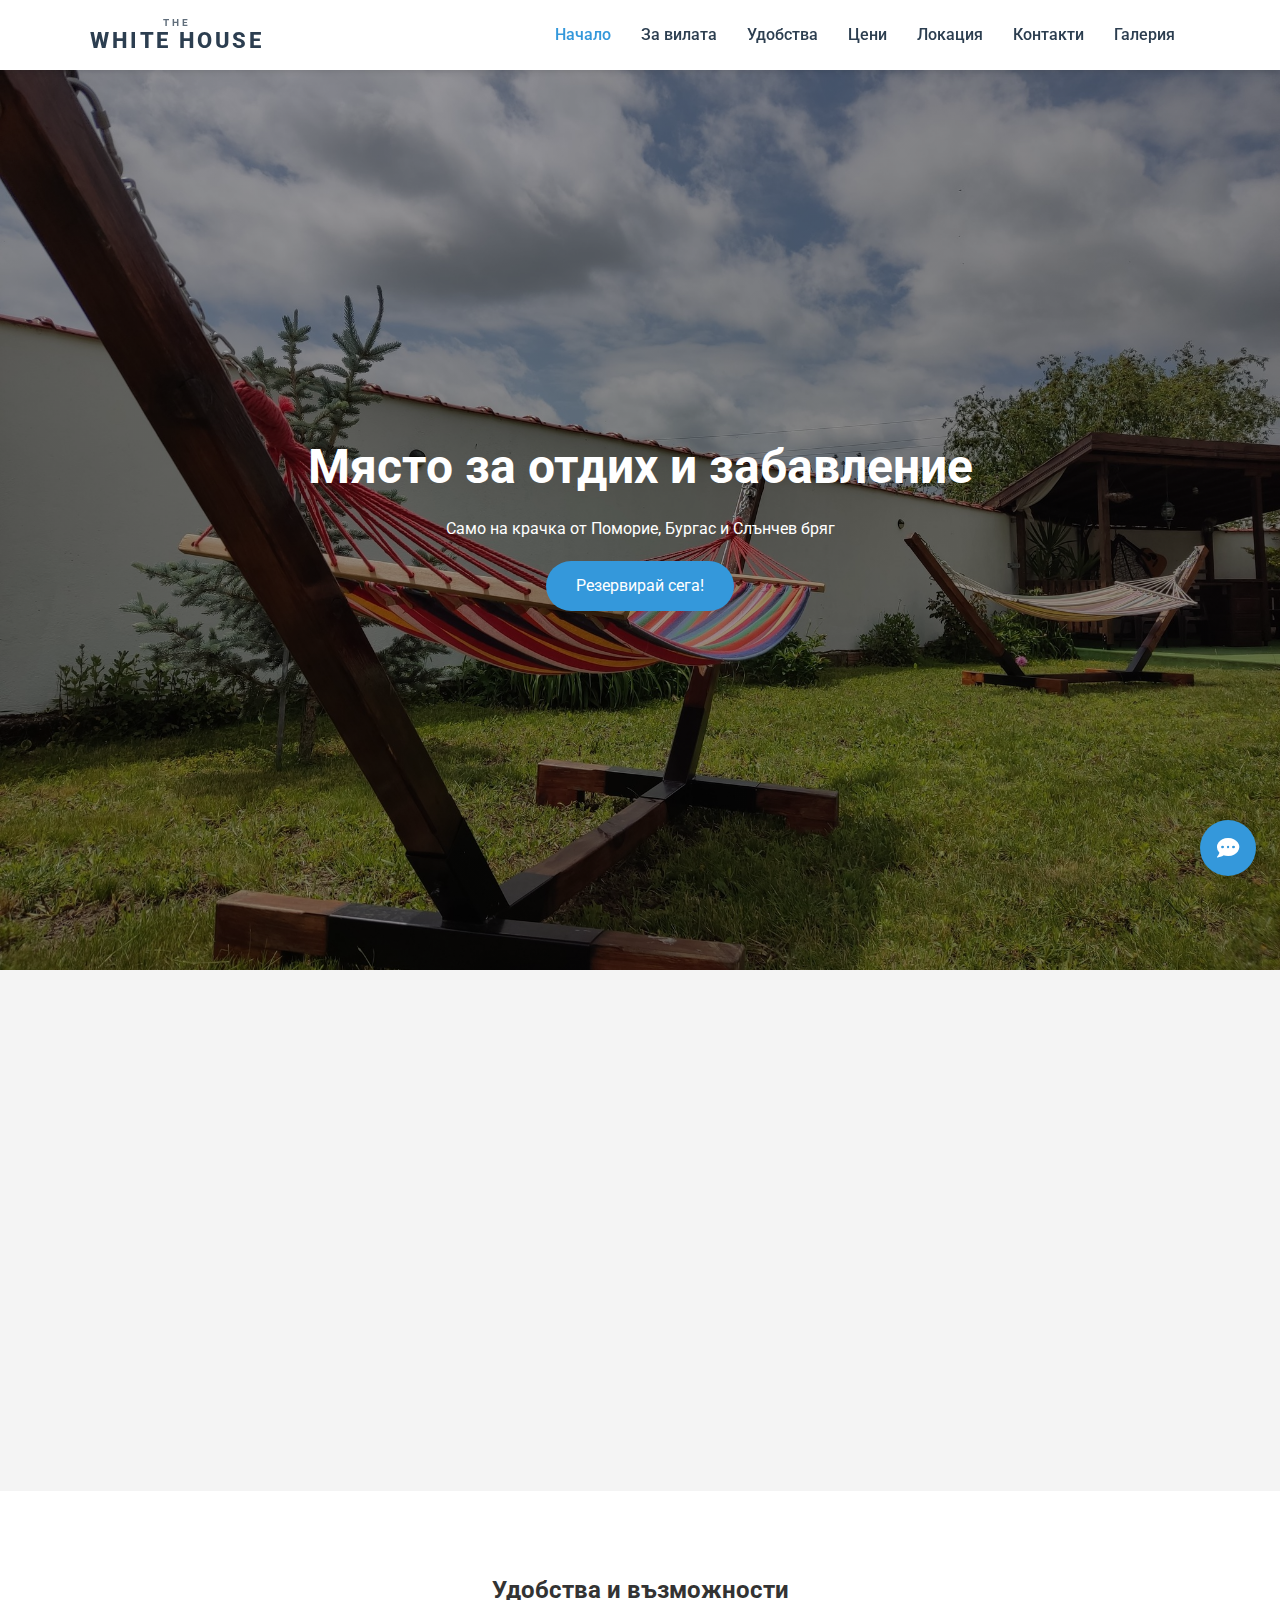
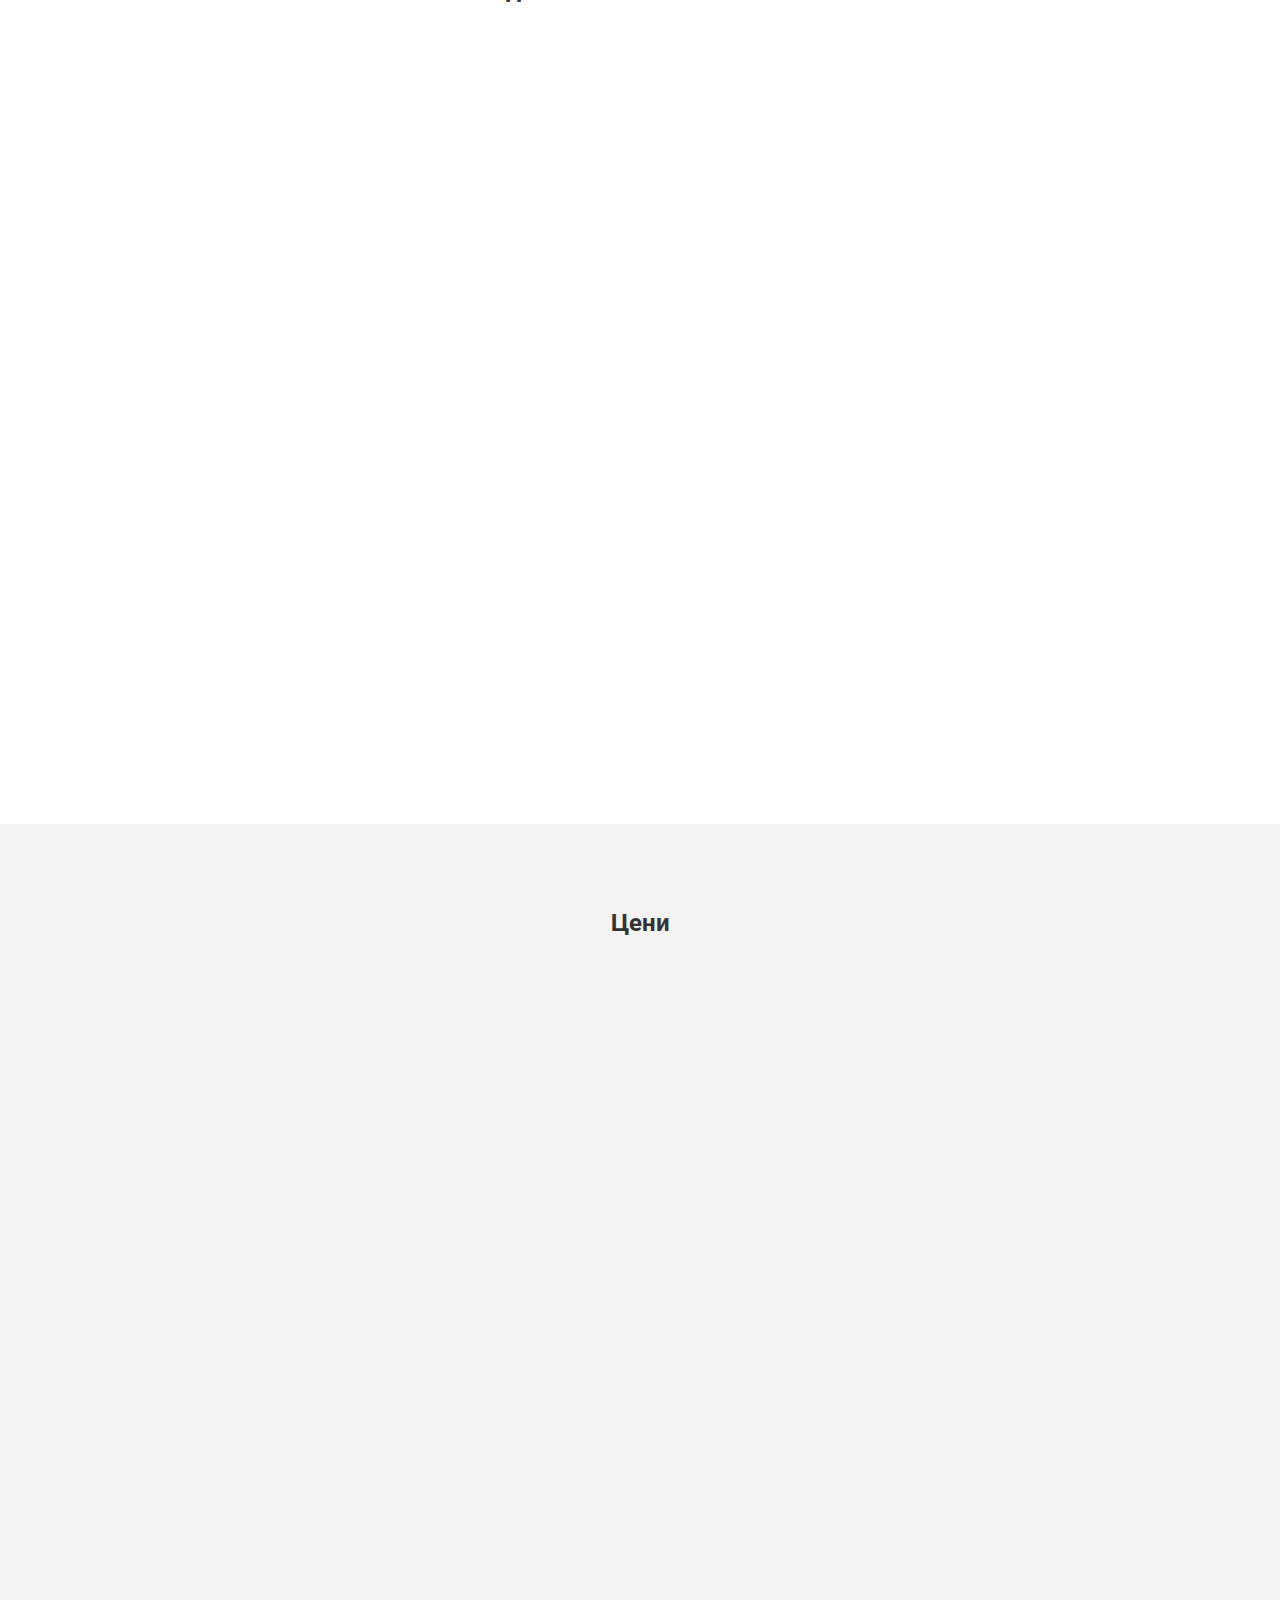
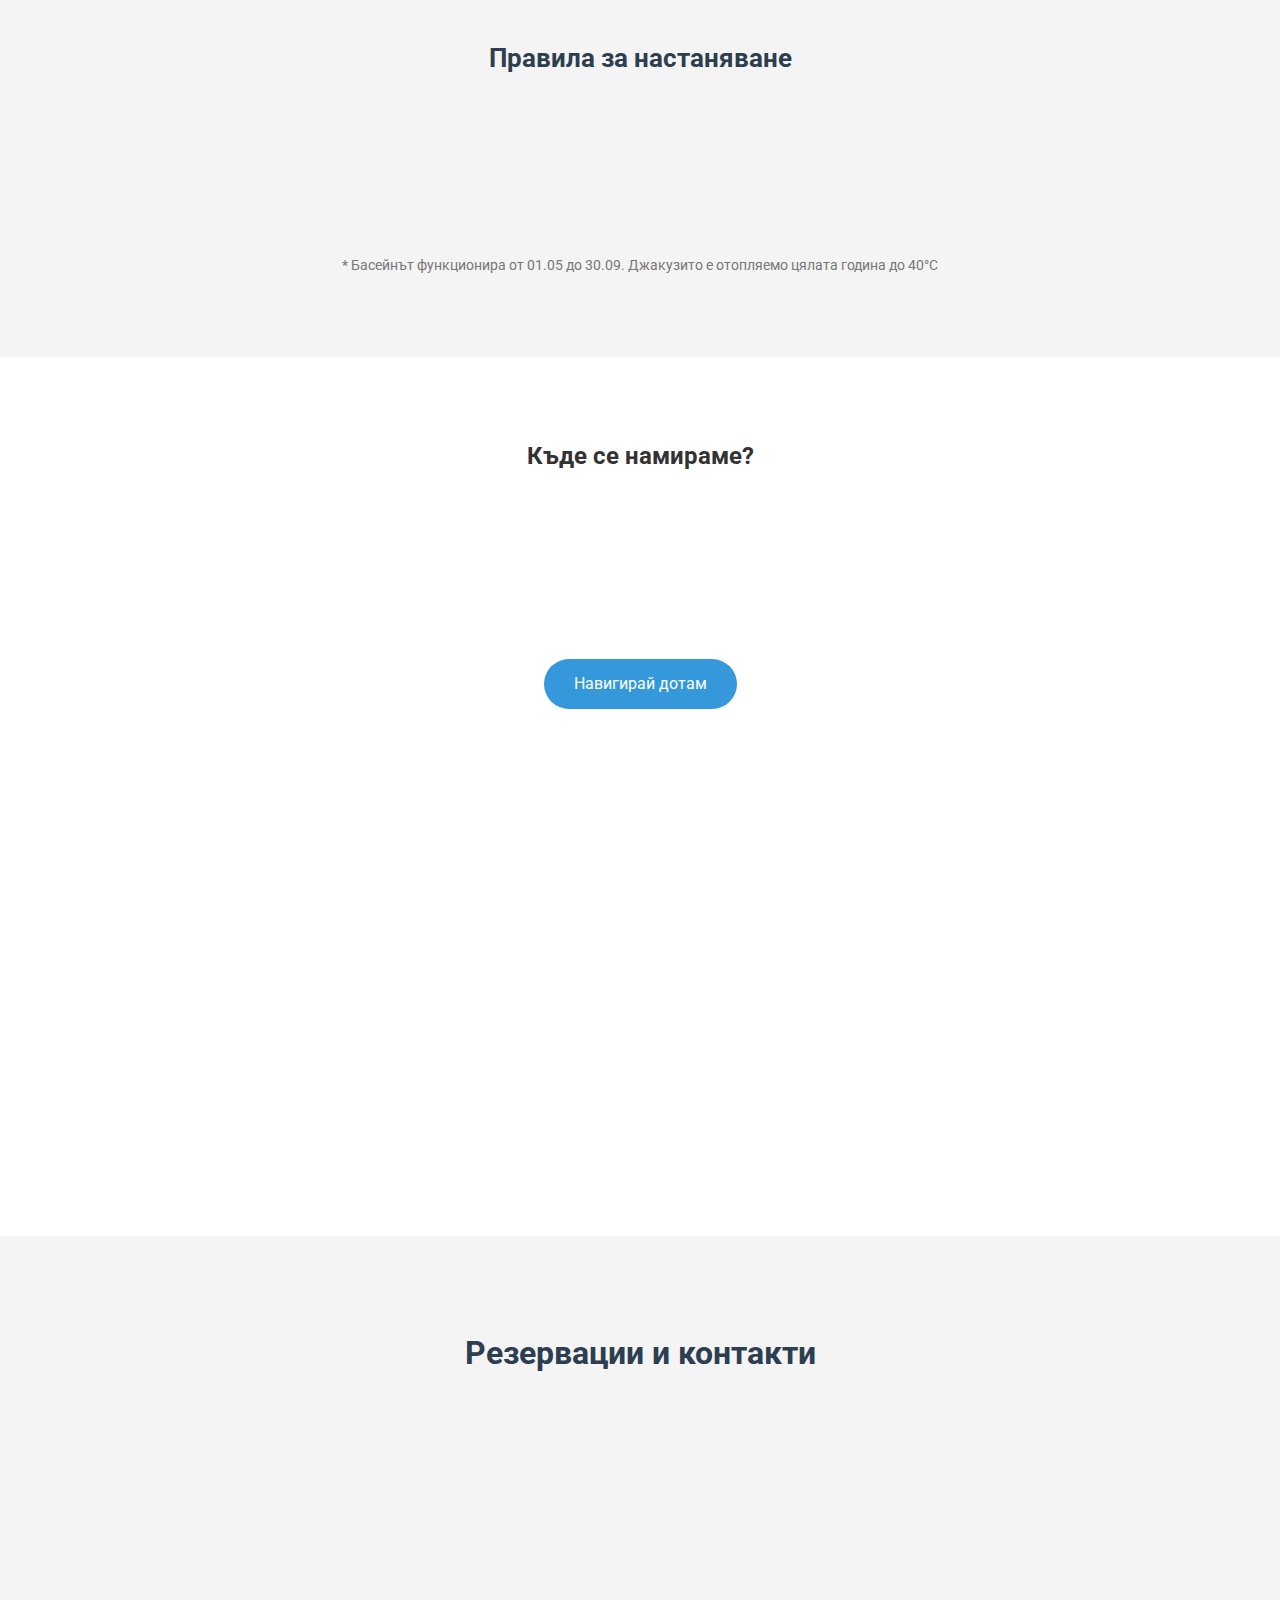
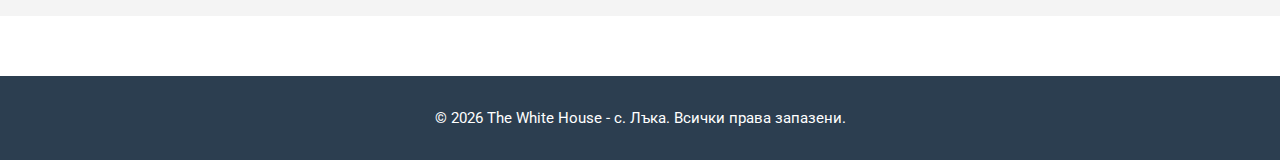
<file: index.html>
<!DOCTYPE html>
<html lang="bg">
<head>
    <meta charset="UTF-8">
    <meta name="viewport" content="width=device-width, initial-scale=1.0">
    <meta name="description" content="Вила The White House в с. Лъка – на 10 км от Бургас и Поморие. Отопляем басейн, джакузи и удобства за семейства и компании.">
    <title>The White House | Вашата почивка до морето</title>
    <link rel="icon" href="gallery/logo.png" type="image/png">
    <link rel="stylesheet" href="https://fonts.googleapis.com/css2?family=Roboto:wght@400;700&display=swap">
    <link rel="stylesheet" href="style.css">
    <link rel="stylesheet" href="https://cdnjs.cloudflare.com/ajax/libs/font-awesome/6.0.0/css/all.min.css">
</head>
<body>

    <!-- Navigation -->
    <nav aria-label="Главна навигация">
        <div class="container">
            <a class="logo logo--split" href="#home" aria-label="The White House">
                <span class="logo-top" aria-hidden="true">The</span>
                <span class="logo-main" aria-hidden="true">White House</span>
            </a>

            <button class="hamburger" id="hamburger" aria-label="Меню">
                <span></span>
                <span></span>
                <span></span>
            </button>

            <ul class="nav-links" id="nav-menu">
                <li><a href="#home" class="active-link">Начало</a></li>
                <li><a href="#about">За вилата</a></li>
                <li><a href="#amenities">Удобства</a></li>
                <li><a href="#prices">Цени</a></li>
                <li><a href="#location">Локация</a></li>
                <li><a href="#contact">Контакти</a></li>
                <li><a href="gallery.html">Галерия</a></li> 
            </ul>
        </div>
    </nav>


    <main id="main">
        <!-- Hero / Home -->
        <header id="home" class="hero">
            <div class="hero-text">
                <h1>Място за отдих и забавление</h1>
                <p>Само на крачка от Поморие, Бургас и Слънчев бряг</p>
                <a href="#contact" class="btn">Резервирай сега!</a>
            </div>
        </header>

        <!-- About -->
        <section id="about" class="section" aria-labelledby="about-title">
            <div class="container">
            <div class="about-grid">
                <div class="about-text">
                    <h2 id="about-title">Добре дошли в "The White House"!</h2>
                    <p>Предлагаме ви идеалното място за компании, семейни празници или просто релакс край отопляемия басейн и луксозното градинско джакузи. Разположена в тихото село Лъка на 10 км от Бургас, Поморие и Сарафово, нашата вила съчетава селското спокойствие с близостта до най-добрите плажове на Черноморието.</p>
                </div>
                <div class="about-image">
                    <img src="gallery/back_house.png" alt="The White House - с. Лъка">
                </div>
                <!-- Key specs -->
                <ul class="specs" aria-label="Основни параметри">
                    <li class="spec-card"><i class="fas fa-bed" aria-hidden="true"></i> 5 Двойни спални</li>
                    <li class="spec-card"><i class="fas fa-users" aria-hidden="true"></i> 10+2 човека</li>
                    <li class="spec-card"><i class="fas fa-water" aria-hidden="true"></i> Отопляем басейн & Джакузи</li>
                    <li class="spec-card"><i class="fas fa-wifi" aria-hidden="true"></i> WiFi & Телевизия</li>
                </ul>
            </div>
            </div>
        </section>

        <!-- Amenities -->
        <section id="amenities" class="amenities-section" aria-labelledby="amenities-title">
            <div class="container">
                <h2 id="amenities-title">Удобства и възможности</h2>
                <div class="amenities-grid" role="list">
                    <article class="amenity-card" role="listitem">
                        <i class="fas fa-swimming-pool" aria-hidden="true"></i>
                        <h3>Отопляем басейн</h3>
                        <p>Басейн отопляем от 01.05 до 30.09 за комфортно плуване през летния период</p>
                    </article>
                    <article class="amenity-card" role="listitem">
                        <i class="fas fa-hot-tub-person amenity-icon-hot" aria-hidden="true"></i>
                        <h3>Градинско джакузи</h3>
                        <p>6 местно джакузи, отопляемо до 40°C през цялата година - идеално за релаксация</p>
                    </article>
                    <article class="amenity-card" role="listitem">
                        <div class="amenity-emoji" aria-hidden="true">🏞️</div>
                        <h3>Огромен двор</h3>
                        <p>2000 кв.м. изолиран двор</p>
                    </article>
                    <article class="amenity-card" role="listitem">
                        <i class="fas fa-fire" aria-hidden="true"></i>
                        <h3>Барбекю помещение</h3>
                        <p>Отделно барбекю помещение за незабравими събирания</p>
                    </article>
                    <article class="amenity-card" role="listitem">
                        <i class="fas fa-child" aria-hidden="true"></i>
                        <h3>Детски кът</h3>
                        <p>Помещение пред басейна за отдих и забавления на децата</p>
                    </article>
                    <article class="amenity-card" role="listitem">
                        <i class="fas fa-tv" aria-hidden="true"></i>
                        <h3>Телевизори и климатици</h3>
                        <p>Всички спални разполагат с телевизори и климатици</p>
                    </article>
                    <article class="amenity-card" role="listitem">
                        <i class="fas fa-utensils" aria-hidden="true"></i>
                        <h3>Оборудвана кухня</h3>
                        <p>Напълно оборудвана кухня и огромна дневна с хол</p>
                    </article>
                </div>
            </div>
        </section>

        <!-- Pricing + Info -->
        <section id="prices" class="pricing-info-section" aria-labelledby="prices-title">
            <div class="container">
                <h2 id="prices-title">Цени</h2>
                <div class="pricing-grid" role="list">
                    <article class="price-card price-card-winter" role="listitem">
                        <h3>Извън сезон</h3>
                        <p class="price-card-subtitle">Извън летния сезон</p>
                        <div class="price-card-amount">260 €/ден</div>
                        <p class="price-note">За периоди над 2 нощувки</p>
                    </article>
                    <article class="price-card price-card-summer" role="listitem">
                        <h3>Май, юни и септември</h3>
                        <p class="price-card-subtitle">Ранен и късен сезон</p>
                        <div class="price-card-amount">280 €/ден</div>
                        <p class="price-note">40% капаро банков път</p>
                        <p class="price-card-subtitle">Остатък в деня на настаняване</p>
                    </article>
                    <article class="price-card price-card-summer" role="listitem">
                        <h3>Юли и август</h3>
                        <p class="price-card-subtitle">Силен сезон</p>
                        <div class="price-card-amount">320 €/ден</div>
                        <p class="price-note">40% капаро банков път</p>
                        <p class="price-card-subtitle">Остатък в деня на настаняване</p>
                    </article>
                    <article class="price-card price-card-single" role="listitem">
                        <h3>Една нощувка</h3>
                        <p class="price-card-subtitle">Само извън сезон</p>
                        <div class="price-card-amount">360 €</div>
                        <p class="price-note-muted">Една нощувка се предлага само извън сезон.</p>
                    </article>
                </div>

                <h3 class="pricing-rules-title">Правила за настаняване</h3>

                <div class="booking-grid" role="list">
                    <article class="booking-item" role="listitem">
                        <h4>Настаняване и освобождаване</h4>
                        <p>Настаняване след 15:00 ч.<br>Освобождаване до 11:00 ч.</p>
                    </article>
                    <article class="booking-item" role="listitem">
                        <h4>Депозит</h4>
                        <p>Необходим депозит при резервация<br>(връща се при оглед на вилата)</p>
                    </article>
                    <article class="booking-item" role="listitem">
                        <h4>Събития</h4>
                        <p>Разрешени: Рождени дни, балове,<br>кръщенета, всички видове партита</p>
                    </article>
                    <article class="booking-item" role="listitem">
                        <h4>Правила за престой</h4>
                        <p>Музика до 23:00 ч.<br>Забранени: пиротехника, наркотици, оръжия</p>
                    </article>
                </div>

                <p class="booking-note">* Басейнът функционира от 01.05 до 30.09. Джакузито е отопляемо цялата година до 40°C</p>
            </div>
        </section>

        <!-- Location -->
        <section id="location" class="location-bg" aria-labelledby="location-title">
            <div class="container section">
                <h2 id="location-title">Къде се намираме?</h2>
                <p class="location-lead">На 10 км от Бургас, близо до слънчевите плажове и лечебната кал на Поморие</p>
                <div class="dist-grid" role="list">
                    <div class="dist-card" role="listitem">📍 Поморие - 10 км</div>
                    <div class="dist-card" role="listitem">📍 Бургас - 10 км</div>
                    <div class="dist-card" role="listitem">📍 Плажна ивица Сарафово - 12 км</div>
                    <div class="dist-card" role="listitem">📍 Слънчев бряг - 20 км</div>
                </div>
                <a class="btn btn-navigate" href="https://maps.google.com/?q=The%20White%20House%20-%20s.%20Laka%20Bulgaria" target="_blank" rel="noopener">Навигирай дотам</a>
                <div class="map-container">
                    <iframe 
                        title="Карта до The White House, с. Лъка"
                        src="https://www.google.com/maps/embed?pb=!1m18!1m12!1m3!1d2938.8359005086036!2d27.537310576579883!3d42.61828907116964!2m3!1f0!2f0!3f0!3m2!1i1024!2i768!4f13.1!3m3!1m2!1s0x40a69b7678630eb7%3A0x382c6212f2c91226!2zVGhlIFdoaXRlIEhvdXNlIC0gbXlhc3RvIHphIG90ZGl4IGkgemFiYXZsZW5pZQ!5e0!3m2!1sbg!2sbg!4v1715600000000!5m2!1sbg!2sbg" 
                        width="100%" 
                        height="400" 
                        allowfullscreen="" 
                        loading="lazy" 
                        referrerpolicy="no-referrer-when-downgrade">
                    </iframe>
                </div>
            </div>
        </section>

        <!-- Contact -->
        <section id="contact" class="section" aria-labelledby="contact-title">
            <div class="container">
                <h2 class="section-subtitle" id="contact-title">Резервации и контакти</h2>

                <address class="contact-info">
                    <p>
                        <i class="fas fa-phone" aria-hidden="true"></i>
                        <strong>Телефон:</strong>
                        <a href="tel:+359898534507">089 853 4507</a>
                    </p>

                    <p>
                        <i class="fab fa-facebook" aria-hidden="true"></i>
                        <strong>Facebook:</strong>
                        <a href="#" target="_blank" rel="noopener">The White House - място за отдих</a>
                    </p>

                </address>
            </div>
        </section>
    </main>
    
    <!-- Footer -->
    <footer>
        <p>© 2026 The White House - с. Лъка. Всички права запазени.</p>
    </footer>
    <!-- Floating Contact Widget -->
    <div class="chat-widget" id="chat-widget">
        <button class="chat-toggle" id="chat-toggle" aria-label="Запитвания">
            <i class="fas fa-comment-dots" aria-hidden="true"></i>
        </button>
        <div class="chat-panel" id="chat-panel" aria-hidden="true">
            <div class="chat-panel-header">
                <h4>За запитвания свържете се с нас</h4>
                <button class="chat-close" id="chat-close" aria-label="Затвори">×</button>
            </div>
            <p>За въпроси и запитвания натиснете бутончето.</p>
            <a class="btn chat-cta" href="https://m.me/TheWhiteHouseLaka" target="_blank" rel="noopener">Пишете ни в Messenger</a>
        </div>
    </div>
    <script src="script.js"></script>
</body>
</html>
</file>
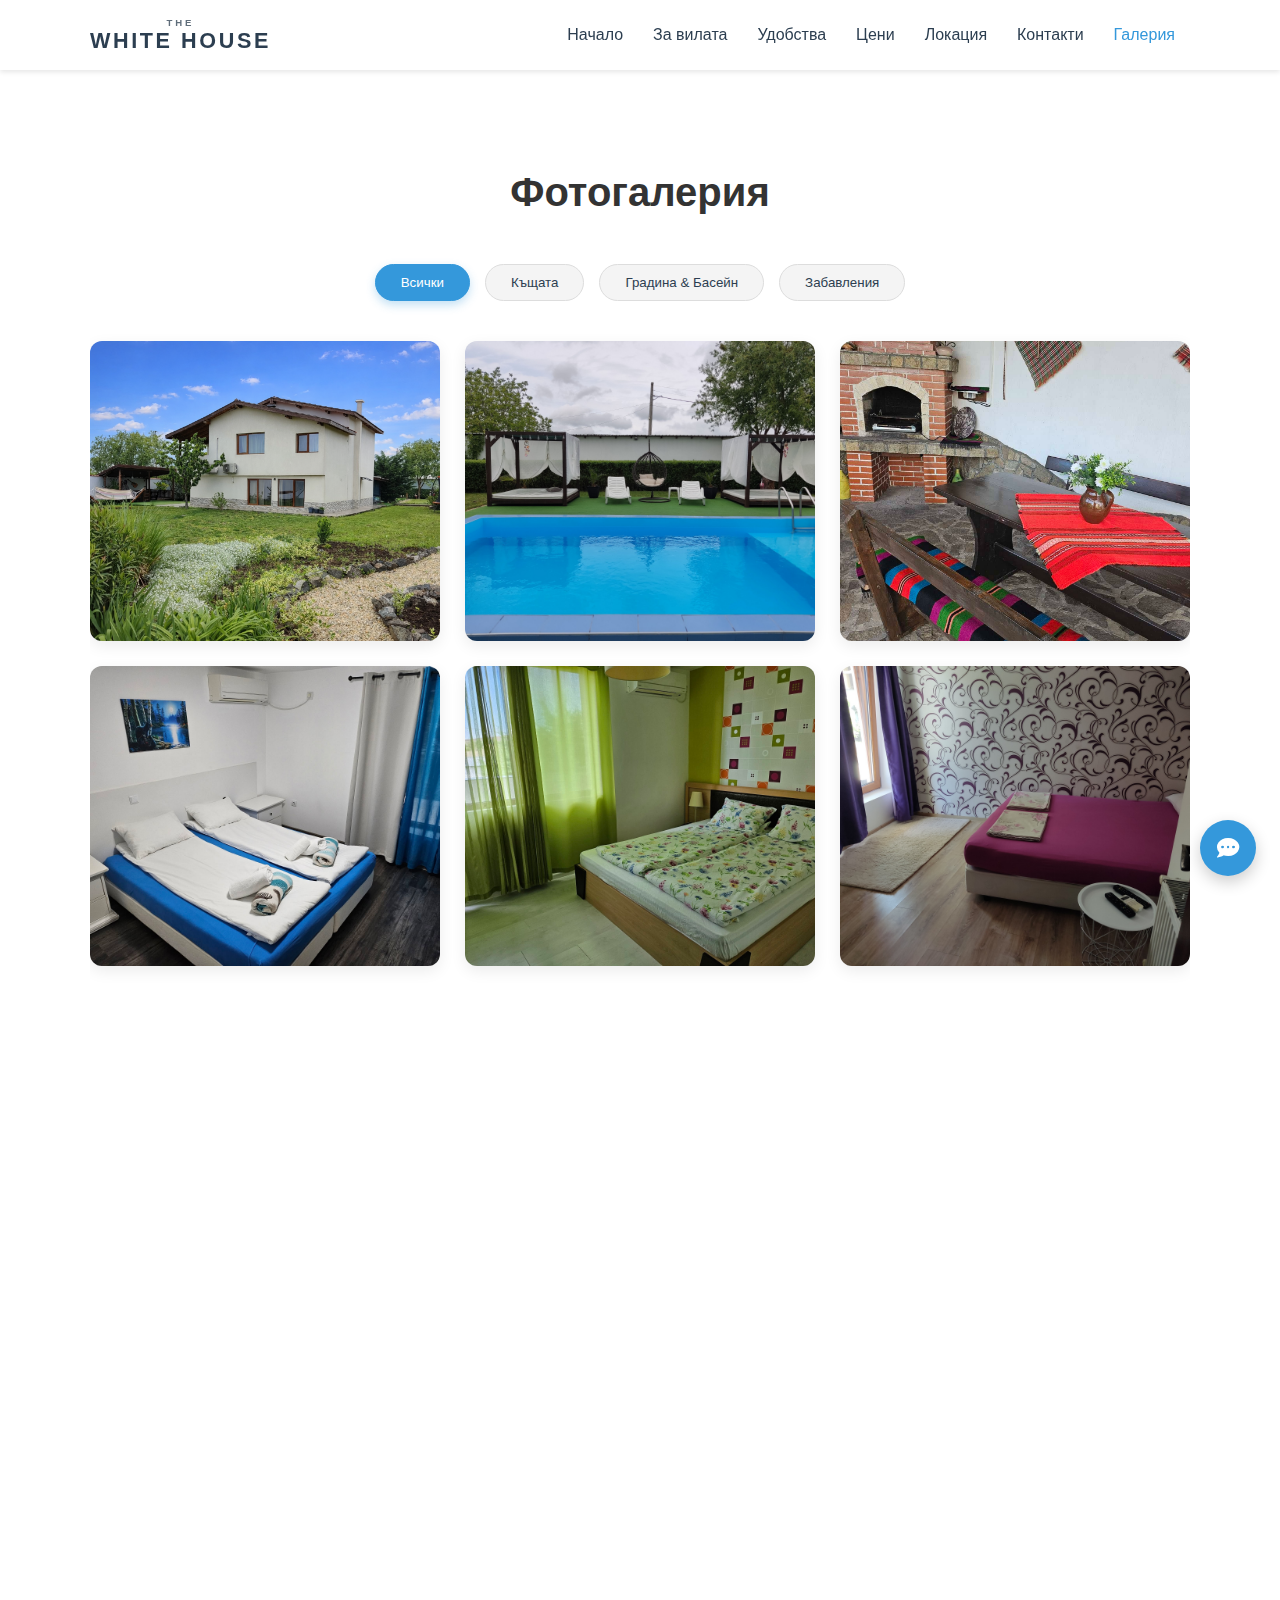
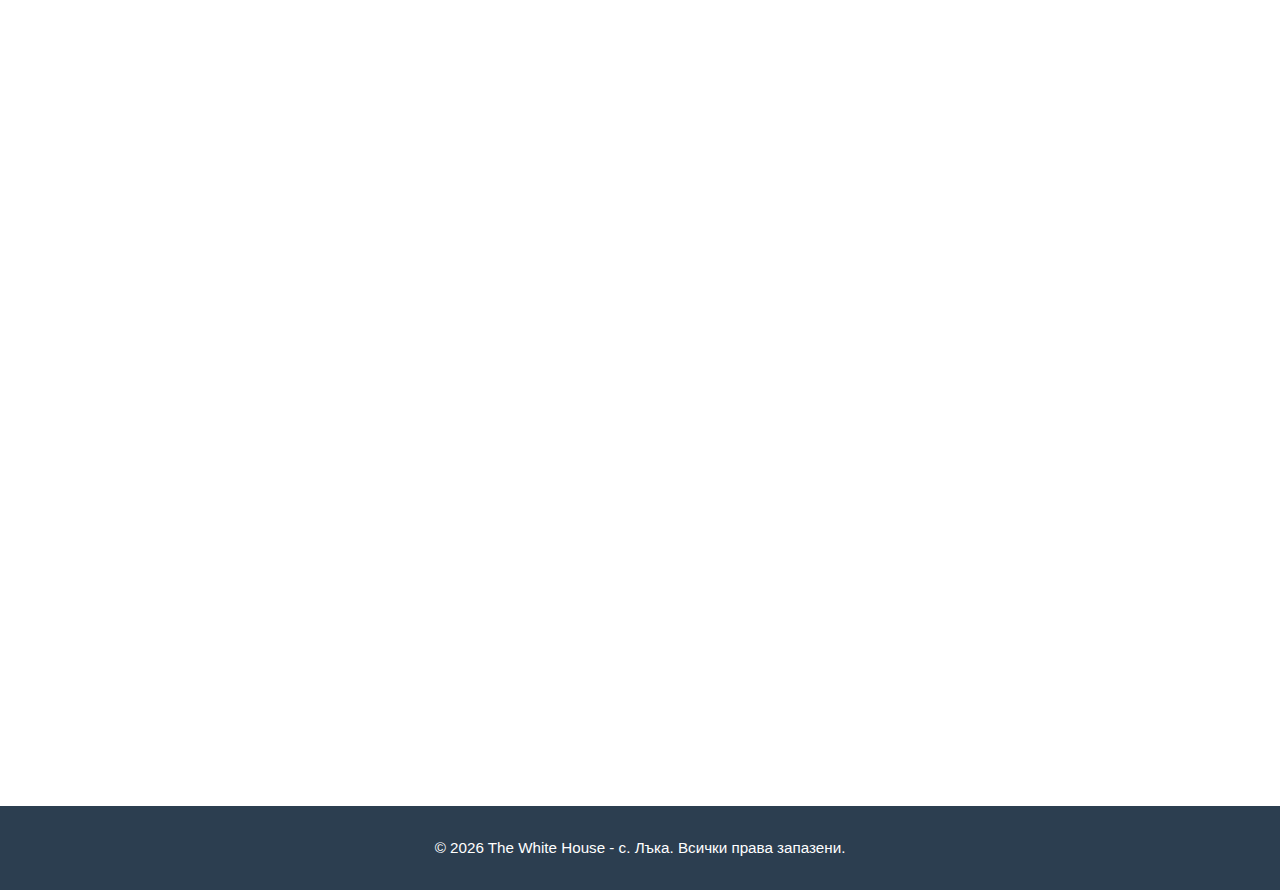
<file: gallery.html>
<!DOCTYPE html>
<html lang="bg">
<head>
    <meta charset="UTF-8">
    <meta name="viewport" content="width=device-width, initial-scale=1.0">
    <title>Галерия - The White House</title>
    <link rel="icon" href="gallery/logo.png" type="image/png">
    <link rel="stylesheet" href="style.css">
    <link rel="stylesheet" href="https://cdnjs.cloudflare.com/ajax/libs/font-awesome/6.0.0/css/all.min.css">
</head>
<body class="light-theme"> 
    <nav>
        <div class="container">
            <a class="logo logo--split" href="index.html#home" aria-label="The White House">
                <span class="logo-top" aria-hidden="true">The</span>
                <span class="logo-main" aria-hidden="true">White House</span>
            </a>

            <button class="hamburger" id="hamburger" aria-label="Меню">
                <span></span>
                <span></span>
                <span></span>
            </button>

            <ul class="nav-links" id="nav-menu">
                <li><a href="index.html#home">Начало</a></li>
                <li><a href="index.html#about">За вилата</a></li>
                <li><a href="index.html#amenities">Удобства</a></li>
                <li><a href="index.html#prices">Цени</a></li>
                <li><a href="index.html#location">Локация</a></li>
                <li><a href="index.html#contact">Контакти</a></li>
                <li><a href="gallery.html" class="active-link">Галерия</a></li> 
            </ul>
        </div>
    </nav>

    <!-- Gallery Section -->
    <section class="section gallery-section gallery-page-section">
        <div class="container">
            <h2 class="section-title">Фотогалерия</h2>
            
            <!-- Filters -->
            <div class="gallery-filters">
                <button class="filter-btn active" data-category="all">Всички</button>
                <button class="filter-btn" data-category="house">Къщата</button>
                <button class="filter-btn" data-category="garden">Градина & Басейн</button>
                <button class="filter-btn" data-category="fun">Забавления</button>
            </div>

            <!-- Gallery Grid -->
            <div class="gallery-page-grid">
                <div class="gallery-card house">
                    <img src="gallery/back_house.png" alt="Къща - фасада">
                    <div class="overlay"><span>Фасада</span></div>
                </div>
                <div class="gallery-card garden">
                    <img src="gallery/basein.jpg" alt="Басейн">
                    <div class="overlay"><span>Басейн</span></div>
                </div>
                <div class="gallery-card garden">
                    <img src="gallery/bbqto.jpg" alt="Барбекю">
                    <div class="overlay"><span>Барбекю</span></div>
                </div>
                <div class="gallery-card house">
                    <img src="gallery/bedroom1.jpg" alt="Спалня 1">
                    <div class="overlay"><span>Спалня 1</span></div>
                </div>
                <div class="gallery-card house">
                    <img src="gallery/bedroom2.jpg" alt="Спалня 2">
                    <div class="overlay"><span>Спалня 2</span></div>
                </div>
                <div class="gallery-card house">
                    <img src="gallery/bedroom3.jpg" alt="Спалня 3">
                    <div class="overlay"><span>Спалня 3</span></div>
                </div>
                <div class="gallery-card house">
                    <img src="gallery/bedroom4.jpg" alt="Спалня 4">
                    <div class="overlay"><span>Спалня 4</span></div>
                </div>
                <div class="gallery-card house">
                    <img src="gallery/bedroom5.jpg" alt="Спалня 5">
                    <div class="overlay"><span>Спалня 5</span></div>
                </div>
                <div class="gallery-card garden">
                    <img src="gallery/djakuzi.jpg" alt="Джакузи">
                    <div class="overlay"><span>Джакузи</span></div>
                </div>
                <div class="gallery-card garden">
                    <img src="gallery/djakuzi2.jpg" alt="Джакузи">
                    <div class="overlay"><span>Джакузи</span></div>
                </div>
                <div class="gallery-card fun">
                    <img src="gallery/fun1.jpg" alt="Забавления 1">
                    <div class="overlay"><span>Забавления</span></div>
                </div>
                <div class="gallery-card fun">
                    <img src="gallery/fun2.jpg" alt="Забавления 2">
                    <div class="overlay"><span>Забавления</span></div>
                </div>
                <div class="gallery-card fun">
                    <img src="gallery/fun3.jpg" alt="Забавления 3">
                    <div class="overlay"><span>Забавления</span></div>
                </div>
                <div class="gallery-card house">
                    <img src="gallery/golqmata_masa.jpg" alt="Голяма маса">
                    <div class="overlay"><span>Голяма маса</span></div>
                </div>
                <div class="gallery-card house">
                    <img src="gallery/house1.jpg" alt="Къща">
                    <div class="overlay"><span>Къща</span></div>
                </div>
                <div class="gallery-card garden">
                    <img src="gallery/kladenec.jpg" alt="Кладенец">
                    <div class="overlay"><span>Кладенец</span></div>
                </div>
                <div class="gallery-card house">
                    <img src="gallery/masa2.jpg" alt="Маса">
                    <div class="overlay"><span>Маса</span></div>
                </div>
                <div class="gallery-card fun">
                    <img src="gallery/pufove.jpg" alt="Зона с пуфове">
                    <div class="overlay"><span>Зона с пуфове</span></div>
                </div>
            </div>
        </div>
    </section>

    <!-- Footer -->
    <footer>
        <p>© 2026 The White House - с. Лъка. Всички права запазени.</p>
    </footer>

    <!-- Floating Contact Widget -->
    <div class="chat-widget" id="chat-widget">
        <button class="chat-toggle" id="chat-toggle" aria-label="Запитвания">
            <i class="fas fa-comment-dots" aria-hidden="true"></i>
        </button>
        <div class="chat-panel" id="chat-panel" aria-hidden="true">
            <div class="chat-panel-header">
                <h4>За запитвания свържете се с нас</h4>
                <button class="chat-close" id="chat-close" aria-label="Затвори">×</button>
            </div>
            <p>За въпроси и запитвания натиснете бутончето.</p>
            <a class="btn chat-cta" href="https://m.me/TheWhiteHouseLaka" target="_blank" rel="noopener">Пишете ни в Messenger</a>
        </div>
    </div>

    <script src="script.js"></script>
</body>
</html>
</file>
<file: style.css>
:root {
    --primary: #2c3e50;
    --accent: #3498db;
    --white: #ffffff;
    --light: #f4f4f4;
    --gold: #d4af37;
}

/* === Base === */
/* Base Reset */
* { box-sizing: border-box; margin: 0; padding: 0; }

html {
    scroll-behavior: smooth;
}

body {
    font-family: 'Roboto', 'Segoe UI', sans-serif;
    color: #333;
    line-height: 1.6;
    margin-top: 70px;
}

.skip-link {
    position: absolute;
    top: -40px;
    left: 12px;
    padding: 8px 14px;
    background: var(--accent);
    color: var(--white);
    text-decoration: none;
    border-radius: 20px;
    z-index: 1200;
    transition: top 0.2s ease;
}

.skip-link:focus-visible {
    top: 12px;
    outline: 2px solid var(--white);
    outline-offset: 2px;
}

/* === Motion === */
.reveal {
    opacity: 0;
    transform: translateY(18px);
    transition: opacity 0.5s ease, transform 0.5s ease;
}

.reveal.is-visible {
    opacity: 1;
    transform: translateY(0);
}

@media (prefers-reduced-motion: reduce) {
    .reveal,
    .reveal.is-visible {
        opacity: 1;
        transform: none;
        transition: none;
    }
}

.gallery-page { background: #1a1a1a; color: white; }

/* === Layout === */
/* Layout Container */
.container { width: 90%; max-width: 1100px; margin: auto; overflow: hidden; }

/* === Navigation === */
/* Navigation */
nav {
    background: var(--white);
    height: 70px;
    display: flex;
    align-items: center;
    position: fixed;
    top: 0; 
    width: 100%;
    z-index: 1000;
    box-shadow: 0 2px 5px rgba(0,0,0,0.1);
}

nav .container { display: flex; justify-content: space-between; align-items: center; }
.logo {
    color: var(--primary);
    text-decoration: none;
    display: inline-flex;
    align-items: center;
    gap: 10px;
    font-weight: 700;
    letter-spacing: 0.04em;
    line-height: 1;
}

.logo-top,
.logo-main {
    display: none;
}

.logo--split {
    flex-direction: column;
    align-items: center;
    gap: 2px;
}

.logo--split .logo-top,
.logo--split .logo-main {
    display: inline-block;
}

.logo--split .logo-top {
    font-size: 0.6rem;
    letter-spacing: 0.3em;
    text-transform: uppercase;
    opacity: 0.75;
}

.logo--split .logo-main {
    font-size: 1.35rem;
    font-weight: 800;
    letter-spacing: 0.12em;
    text-transform: uppercase;
}
.nav-links { display: flex; list-style: none; }
.nav-links li a {
    text-decoration: none;
    color: var(--primary);
    padding: 0 15px 4px;
    font-weight: 500;
    transition: 0.3s;
    border-bottom: 2px solid transparent;
}
.nav-links li a:hover,
.active-link {
    color: var(--accent) !important;
    border-bottom-color: var(--accent);
}

.nav-links li a:focus-visible,
.btn:focus-visible {
    outline: 2px solid var(--accent);
    outline-offset: 2px;
}

/* === Hero === */
/* Hero Section */
.hero {
    background: linear-gradient(rgba(0,0,0,0.4), rgba(0,0,0,0.4)), 
                url('gallery/fun1.jpg');
    background-size: cover;
    background-position: center;
    height: 100vh;
    display: flex;
    justify-content: center;
    align-items: center;
    color: var(--white);
    text-align: center;
}

.hero-text {
    max-width: 720px;
    padding: 0 20px;
}

.hero h1 { font-size: 3rem; margin-bottom: 10px; }

.btn {
    display: inline-block;
    background: var(--accent);
    color: var(--white);
    padding: 12px 30px;
    text-decoration: none;
    border-radius: 30px;
    margin-top: 20px;
    transition: 0.3s;
}

.btn:hover { background: #2980b9; transform: scale(1.05); }

.btn-navigate {
    margin-bottom: 10px;
}

/* === Sections === */
/* Sections */
.section { padding: 80px 0; text-align: center; scroll-margin-top: 90px; }
.section-title { margin-bottom: 40px; font-size: 2.5rem; }

.about-grid {
    display: grid;
    grid-template-columns: 1fr 1fr;
    grid-template-areas:
        "copy image"
        "specs image";
    gap: 40px;
    align-items: center;
    text-align: left;
}
.about-text { grid-area: copy; }
.about-image { grid-area: image; }
.specs { grid-area: specs; }
.specs {
    margin-top: 20px;
    display: flex;
    flex-direction: column;
    flex-wrap: wrap;
    gap: 10px;
    align-items: flex-start;
}
.specs i { color: var(--accent); margin-right: 8px; }
.spec-card {
    background: transparent;
    padding: 0;
    border-radius: 0;
    box-shadow: none;
    font-size: 0.95rem;
    display: flex;
    align-items: center;
}
.about-image-inline { margin: 20px 0 10px; }
.about-image img { width: 100%; border-radius: 10px; box-shadow: 0 5px 15px rgba(0,0,0,0.2); }

/* === Location === */
/* Location */
.location-bg { background: var(--light); color: #333; }
.dist-grid { display: flex; justify-content: space-around; margin: 30px 0; flex-wrap: wrap; }
.dist-card { background: var(--white); padding: 15px 25px; border-radius: 10px; margin: 10px; box-shadow: 0 2px 5px rgba(0,0,0,0.05); }
.map-container { margin-top: 30px; border-radius: 10px; overflow: hidden; }
.map-container iframe { border: 0; }

.location-lead {
    margin-bottom: 18px;
    font-size: 1.1rem;
}

/* === Gallery === */
/* LIGHT THEME GALLERY FIX */
.light-theme { background-color: var(--white); }

.gallery-section { background-color: var(--white); }

.gallery-page-section {
    margin-top: 80px;
    background: var(--white);
}

.gallery-filters {
    display: flex;
    justify-content: center;
    gap: 15px;
    margin-bottom: 40px;
    flex-wrap: wrap;
}

.filter-btn {
    background: var(--light);
    border: 1px solid #ddd;
    color: var(--primary);
    padding: 10px 25px;
    cursor: pointer;
    transition: 0.3s;
    border-radius: 30px; /* По-заоблени като бутоните в началната страница */
    font-weight: 500;
}

.filter-btn.active, .filter-btn:hover {
    background: var(--accent);
    color: var(--white);
    border-color: var(--accent);
    box-shadow: 0 4px 10px rgba(52, 152, 219, 0.3);
}

.gallery-page-grid {
    display: grid;
    grid-template-columns: repeat(auto-fill, minmax(300px, 1fr));
    gap: 25px;
}

.gallery-card {
    height: 300px;
    position: relative;
    overflow: hidden;
    border-radius: 12px; /* По-модерно заобляне */
    box-shadow: 0 5px 15px rgba(0,0,0,0.08);
    background: var(--light);
}

.gallery-card img {
    width: 100%;
    height: 100%;
    object-fit: cover;
    transition: transform 0.6s cubic-bezier(0.25, 0.46, 0.45, 0.94);
}

.gallery-card .overlay {
    position: absolute;
    inset: 0;
    background: rgba(44, 62, 80, 0.4); /* Полупрозрачно синьо-сиво */
    display: flex;
    align-items: center;
    justify-content: center;
    opacity: 0;
    transition: 0.3s;
}

.gallery-card:hover .overlay {
    opacity: 1;
}

.gallery-card .overlay span {
    color: var(--white);
    border: 2px solid var(--white);
    padding: 10px 20px;
    font-weight: bold;
    text-transform: uppercase;
    letter-spacing: 1px;
    backdrop-filter: blur(2px);
}

/* Навигацията в галерията да е същата като в индекса */
.active-link {
    color: var(--accent) !important;
    border-bottom: 2px solid var(--accent);
}
/* === About === */
/* About Section */
#about { background: var(--light); }

/* === Amenities === */
/* Amenities Section */
.amenities-section { 
    background: white; 
    padding: 80px 0; 
    text-align: center; 
}

.amenities-grid {
    display: grid;
    grid-template-columns: repeat(auto-fit, minmax(280px, 1fr));
    gap: 30px;
    margin-top: 40px;
}

.amenity-card {
    background: white;
    padding: 30px;
    border-radius: 12px;
    box-shadow: 0 3px 10px rgba(0,0,0,0.1);
}

.amenity-card i {
    font-size: 2.5rem;
    color: var(--accent);
    margin-bottom: 15px;
}

.amenity-icon-hot { color: #e74c3c; }

.amenity-emoji {
    font-size: 2.5rem;
    margin-bottom: 15px;
}

.amenity-card h3 { margin-bottom: 10px; }
.amenity-card p { font-size: 0.95rem; }

.amenities-grid .amenity-card:last-child {
    grid-column: 1 / -1;
    justify-self: center;
    width: min(100%, 360px);
}


/* === Pricing === */
/* Pricing & Info Section */
.pricing-info-section {
    background: var(--light);
    padding: 80px 0;
    text-align: center;
}

.pricing-grid {
    display: grid;
    grid-template-columns: repeat(auto-fit, minmax(300px, 1fr));
    gap: 30px;
    margin-top: 40px;
}

.price-card {
    background: white;
    padding: 40px;
    border-radius: 12px;
    box-shadow: 0 3px 10px rgba(0,0,0,0.1);
}

.price-card-winter { border-top: 4px solid var(--accent); }
.price-card-summer { border-top: 4px solid #e74c3c; }
.price-card-single { border-top: 4px solid #27ae60; }

.price-card h3 { margin-bottom: 10px; }
.price-card-subtitle { font-size: 0.9rem; color: #777; margin: 10px 0; }
.price-card-amount { font-size: 2.5rem; font-weight: bold; margin: 20px 0; }
.price-card-winter .price-card-amount { color: var(--accent); }
.price-card-summer .price-card-amount { color: #e74c3c; }
.price-card-single .price-card-amount { color: #27ae60; }

.price-note { margin-bottom: 10px; }
.price-note-tight { margin-bottom: 8px; }
.price-note-muted { color: #666; font-size: 0.9rem; }

@media (min-width: 769px) {
    .price-card-single {
        grid-column: 1 / -1;
        width: 60%;
        justify-self: center;
    }
}

.pricing-rules-title {
    font-size: 1.6rem;
    margin: 32px 0 18px;
    color: var(--primary);
}

.section-subtitle {
    font-size: 1.6rem;
    margin: 32px 0 18px;
    color: var(--primary);
}

.booking-grid {
    display: grid;
    grid-template-columns: repeat(auto-fit, minmax(250px, 1fr));
    gap: 25px;
    margin-top: 40px;
}

.booking-item h4 { color: var(--accent); margin-bottom: 10px; }
.booking-item p { font-size: 0.9rem; }

.booking-note { margin-top: 30px; color: #777; font-size: 0.9rem; }

/* === Location (Section) === */
/* Location Section */
#location { background: white; }

/* === Contact === */
/* Contact Section */
#contact {
    background: var(--light);
    padding: 60px 0;
    text-align: center;
}

#contact h2 {
    margin-bottom: 20px;
    font-size: 2rem;
}

/* Grid под заглавието */
.contact-info {
    margin-top: 30px;
    display: grid;
    grid-template-columns: repeat(auto-fit, minmax(260px, 1fr));
    gap: 25px;
    max-width: 900px;
    margin-left: auto;
    margin-right: auto;
}

/* Кутийките */
.contact-info p {
    background: #ffffff;
    padding: 28px 20px;
    border-radius: 14px;
    box-shadow: 0 4px 12px rgba(0,0,0,0.08);
    border-left: 4px solid var(--accent);
    display: flex;
    flex-direction: column;
    align-items: center;
    justify-content: center;
    gap: 6px;
    font-size: 0.95rem;
    line-height: 1.5;
    transition: transform 0.25s ease, box-shadow 0.25s ease;
    min-height: 140px;
}

.contact-info p:hover {
    transform: translateY(-4px);
    box-shadow: 0 8px 18px rgba(0,0,0,0.12);
}

.contact-info i {
    font-size: 1.6rem;
    color: var(--accent);
    margin-bottom: 6px;
}

.contact-info strong {
    font-size: 1rem;
    color: var(--primary);
}

.contact-info span {
    color: #444;
}

/* Линкове */
.contact-info a {
    color: var(--accent);
    text-decoration: none;
    font-weight: 600;
}

.contact-info a:hover {
    text-decoration: underline;
}

/* Зелената кутия */
.contact-note {
    border-left-color: #27ae60 !important;
}

.contact-note i {
    color: #27ae60 !important;
}


/* === Footer === */
/* Footer */
footer {
    background: var(--primary);
    color: var(--white);
    text-align: center;
    padding: 30px 0;
    margin-top: 60px;
}

footer p {
    margin: 0;
    font-size: 0.95rem;
}

/* === Floating Chat Widget === */
/* Floating Chat Widget */
.chat-widget {
    position: fixed;
    right: 24px;
    bottom: 24px;
    padding: 0;
    z-index: 1200;
    display: flex;
    flex-direction: column;
    align-items: flex-end;
    gap: 12px;
}

.chat-toggle {
    width: 56px;
    height: 56px;
    border-radius: 50%;
    border: none;
    background: var(--accent);
    color: var(--white);
    box-shadow: 0 6px 16px rgba(0,0,0,0.2);
    font-size: 1.4rem;
    cursor: pointer;
    transition: transform 0.2s ease, box-shadow 0.2s ease;
    display: inline-flex;
    align-items: center;
    justify-content: center;
    padding: 0;
    animation: chat-pulse 2.6s ease-in-out infinite;
}

@keyframes chat-pulse {
    0%, 100% { transform: scale(1); box-shadow: 0 6px 16px rgba(0,0,0,0.2); }
    50% { transform: scale(1.06); box-shadow: 0 10px 22px rgba(0,0,0,0.22); }
}

.chat-widget.open .chat-toggle { animation: none; }

.chat-toggle:hover {
    transform: translateY(-2px);
    box-shadow: 0 8px 18px rgba(0,0,0,0.25);
}

.chat-panel {
    width: 280px;
    background: var(--white);
    border-radius: 14px;
    box-shadow: 0 10px 30px rgba(0,0,0,0.18);
    padding: 16px;
    display: none;
    transform: translateY(8px);
    opacity: 0;
    transition: opacity 0.2s ease, transform 0.2s ease;
}

.chat-widget.open .chat-panel {
    display: block;
    opacity: 1;
    transform: translateY(0);
}

.chat-panel-header {
    display: flex;
    align-items: center;
    justify-content: space-between;
    margin-bottom: 10px;
}

.chat-panel-header h4 {
    font-size: 0.95rem;
    color: var(--primary);
}

.chat-close {
    background: transparent;
    border: none;
    font-size: 1.3rem;
    cursor: pointer;
    color: #555;
}

.chat-widget.open .chat-toggle { display: none; }

.chat-panel p {
    font-size: 0.95rem;
    color: #555;
}

.chat-cta {
    display: inline-block;
    margin-top: 12px;
}

/* === Navigation Layout === */
/* Navigation Layout */
nav .container {
    display: flex;
    align-items: center;
    justify-content: space-between;
}

/* === Hamburger === */
/* Hamburger (Default) */
.hamburger {
    display: none;
    flex-direction: column;
    justify-content: space-between;
    width: 30px;
    height: 22px;
    padding: 0;
    line-height: 0;
    background: none;
    border: none;
    cursor: pointer;
}

.hamburger span {
    display: block;
    height: 3px;
    width: 100%;
    background: #000;
    border-radius: 3px;
}

/* Mobile: Hamburger Base */
@media (max-width: 768px) {
    .hamburger {
        display: flex;
    }
}

/* Mobile: Hamburger Menu */
@media (max-width: 768px) {

    .hamburger {
        display: flex;
        margin-left: 0;
        justify-self: start;
        position: relative;
        z-index: 2;
    }

    nav .container {
        display: flex;
        align-items: center;
        justify-content: flex-start;
        height: 70px;
        overflow: visible;
    }

    .logo {
        font-size: 1.4rem;
        position: absolute;
        left: 50%;
        transform: translateX(-50%);
        max-width: 60%;
        text-align: center;
        z-index: 1;
        pointer-events: none;
    }

    .nav-links {
        position: absolute;
        top: 70px;
        left: 0;
        width: 100%;
        background: var(--white);
        flex-direction: column;
        padding: 0;
        max-height: 0;
        overflow: hidden;
        transition: max-height 0.3s ease;
        box-shadow: 0 5px 10px rgba(0,0,0,0.1);
    }

    .nav-links.active {
        max-height: calc(100vh - 70px);
        overflow-y: auto;
    }

    .nav-links li {
        width: 100%;
        border-bottom: 1px solid #eee;
    }

    .nav-links li a {
        display: block;
        padding: 15px 20px;
        font-size: 1rem;
    }
}

/* === Responsive Layout === */
/* Responsive Layout */
@media (max-width: 1024px) {
    .container { width: 94%; }
    .hero { height: 70vh; }
    .about-grid {
        grid-template-columns: 1fr;
        grid-template-areas:
            "copy"
            "image"
            "specs";
        gap: 30px;
    }
    .amenities-grid { grid-template-columns: repeat(auto-fit, minmax(240px, 1fr)); }
    .gallery-page-grid { grid-template-columns: repeat(auto-fit, minmax(240px, 1fr)); }
}

@media (max-width: 768px) {
    .section { padding: 60px 0; }
    .section-title { font-size: 2rem; }

    .hero { height: 100vh; padding: 0 20px; }
    .hero h1 { font-size: 2rem; }
    .hero p { font-size: 1rem; }
    .hero-text { max-width: 520px; }

    .amenity-card { padding: 22px; }
    .amenity-card i { font-size: 2rem; }
    .amenities-grid .amenity-card:last-child { width: 100%; }
    .pricing-grid { grid-template-columns: repeat(2, minmax(0, 1fr)); }
    .price-card { padding: 28px; }
    .price-card-amount { font-size: 2rem; }

    .booking-grid { grid-template-columns: 1fr; }
    .contact-info { grid-template-columns: 1fr; max-width: 520px; }

    .contact-info p { min-height: auto; }
    .dist-card { padding: 12px 18px; }
    .dist-grid {
        display: grid;
        grid-template-columns: repeat(2, minmax(0, 1fr));
        gap: 10px;
    }
}

@media (max-width: 480px) {
    .logo { font-size: 1.3rem; }
    .logo--split .logo-main { font-size: 1.1rem; }
    .nav-links li a { font-size: 0.95rem; padding: 12px 16px; }
    .hero { height: 100vh; }
    .hero h1 { font-size: 1.6rem; }
    .btn { padding: 10px 20px; font-size: 0.9rem; }

    .section { padding: 48px 0; }
    .section-title { font-size: 1.6rem; }
    .about-text h2 { font-size: 1.5rem; }
    .about-text p { font-size: 0.95rem; }
    .specs { grid-template-columns: repeat(2, minmax(0, 1fr)); display: grid; gap: 10px; }
    .spec-card {
        background: var(--white);
        padding: 10px 12px;
        border-radius: 10px;
        box-shadow: 0 2px 6px rgba(0,0,0,0.08);
        font-size: 0.85rem;
    }

    .dist-grid {
        grid-template-columns: 1fr;
        gap: 10px;
    }
    .dist-card { width: auto; }
    .gallery-card { height: 220px; }

    .pricing-grid { grid-template-columns: repeat(2, minmax(0, 1fr)); }
    .price-card { padding: 22px; }
    .price-card-amount { font-size: 1.7rem; }
    .amenity-card { padding: 18px; }
    .amenity-card h3 { font-size: 1rem; }
    .amenity-card p { font-size: 0.9rem; }
    .contact-info p { padding: 20px; }
    .chat-widget { right: 16px; bottom: 16px; }
    .chat-panel { width: 240px; }
}
</file>
